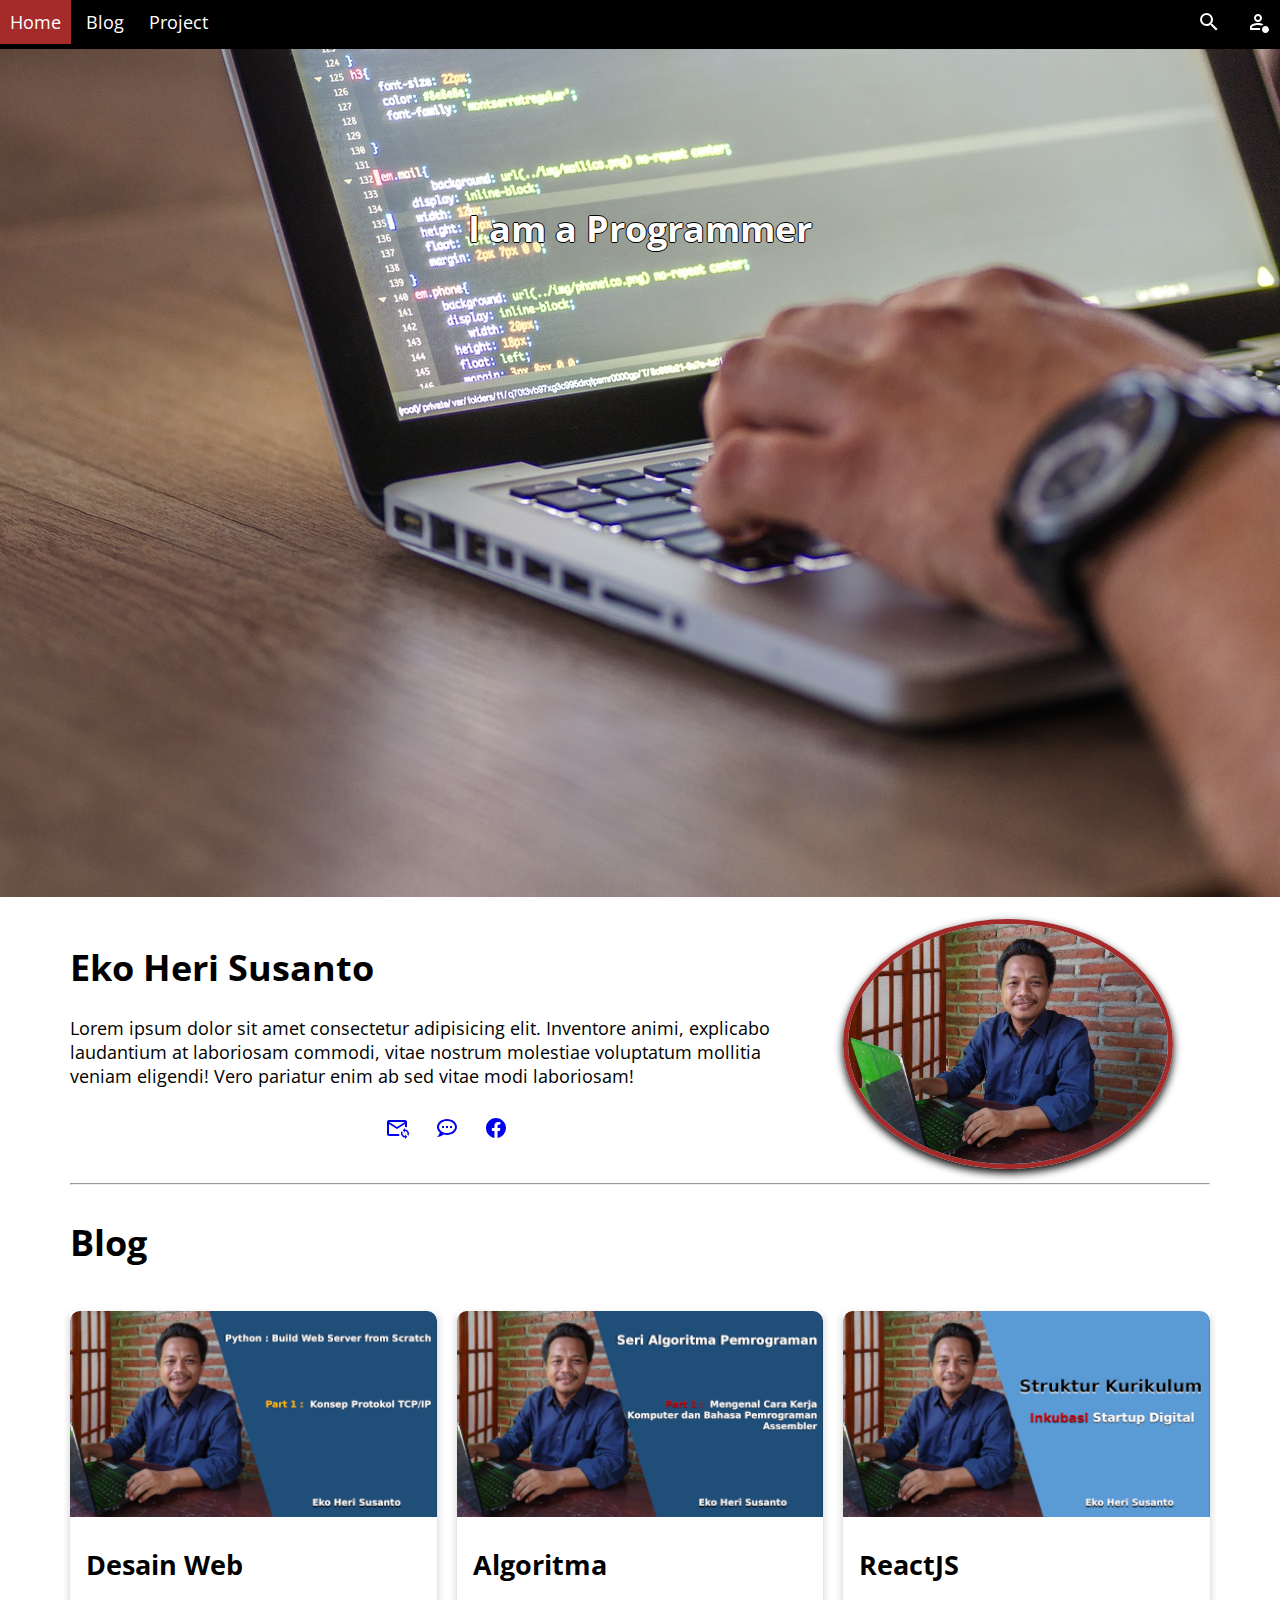
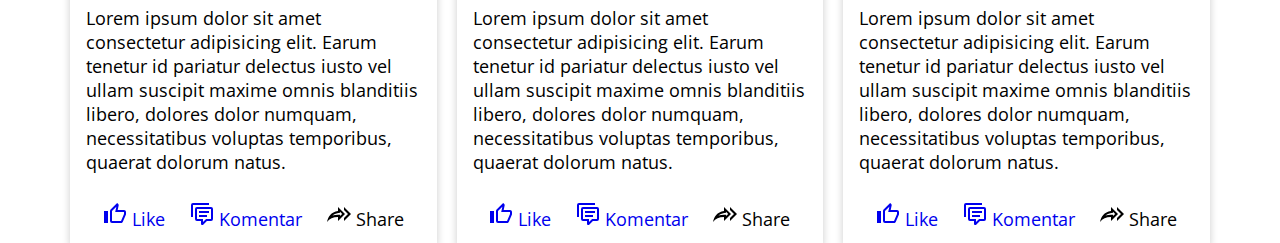
<file: desain-web/desain-web/index.html>
<!DOCTYPE html>
<html lang="en">
<head>
    <meta charset="UTF-8">
    <meta http-equiv="X-UA-Compatible" content="IE=edge">
    <meta name="viewport" content="width=device-width, initial-scale=1.0">
    <title>Eko Heri Susanto</title>
    <link rel="stylesheet" href="style_saya.css">
</head>
<body>
    <svg xmlns="http://www.w3.org/2000/svg" style="display:none;">
        <symbol id="email" viewBox="0 0 24 24">
            <path fill="currentColor" d="M3 4C1.9 4 1 4.9 1 6V18C1 19.1 1.9 20 3 20H13.5A6.5 6.5 0 0 1 13 18H3V8L11 13L19 8V11A6.5 6.5 0 0 1 19.5 11A6.5 6.5 0 0 1 21 11.18V6C21 4.9 20.1 4 19 4H3M3 6H19L11 11L3 6M19 12L16.75 14.25L19 16.5V15C20.38 15 21.5 16.12 21.5 17.5C21.5 17.9 21.41 18.28 21.24 18.62L22.33 19.71C22.75 19.08 23 18.32 23 17.5C23 15.29 21.21 13.5 19 13.5V12M15.67 15.29C15.25 15.92 15 16.68 15 17.5C15 19.71 16.79 21.5 19 21.5V23L21.25 20.75L19 18.5V20C17.62 20 16.5 18.88 16.5 17.5C16.5 17.1 16.59 16.72 16.76 16.38L15.67 15.29Z" />
        </symbol>
        <symbol id="facebook" viewBox="0 0 24 24">
            <path fill="currentColor" d="M12 2.04C6.5 2.04 2 6.53 2 12.06C2 17.06 5.66 21.21 10.44 21.96V14.96H7.9V12.06H10.44V9.85C10.44 7.34 11.93 5.96 14.22 5.96C15.31 5.96 16.45 6.15 16.45 6.15V8.62H15.19C13.95 8.62 13.56 9.39 13.56 10.18V12.06H16.34L15.89 14.96H13.56V21.96A10 10 0 0 0 22 12.06C22 6.53 17.5 2.04 12 2.04Z" />
        </symbol>
        <symbol id="whatsapp" viewBox="0 0 24 24">
            <path fill="currentColor" d="M12 3C6.5 3 2 6.58 2 11C2.05 13.15 3.06 15.17 4.75 16.5C4.75 17.1 4.33 18.67 2 21C4.37 20.89 6.64 20 8.47 18.5C9.61 18.83 10.81 19 12 19C17.5 19 22 15.42 22 11S17.5 3 12 3M12 17C7.58 17 4 14.31 4 11S7.58 5 12 5 20 7.69 20 11 16.42 17 12 17M17 12V10H15V12H17M13 12V10H11V12H13M9 12V10H7V12H9Z" />
        </symbol>
        <symbol id="like" viewBox="0 0 24 24">
            <path fill="currentColor" d="M5,9V21H1V9H5M9,21A2,2 0 0,1 7,19V9C7,8.45 7.22,7.95 7.59,7.59L14.17,1L15.23,2.06C15.5,2.33 15.67,2.7 15.67,3.11L15.64,3.43L14.69,8H21C22.11,8 23,8.9 23,10V12C23,12.26 22.95,12.5 22.86,12.73L19.84,19.78C19.54,20.5 18.83,21 18,21H9M9,19H18.03L21,12V10H12.21L13.34,4.68L9,9.03V19Z" />
        </symbol>
        <symbol id="comment" viewBox="0 0 24 24">
            <path fill="currentColor" d="M12,23A1,1 0 0,1 11,22V19H7A2,2 0 0,1 5,17V7A2,2 0 0,1 7,5H21A2,2 0 0,1 23,7V17A2,2 0 0,1 21,19H16.9L13.2,22.71C13,22.89 12.76,23 12.5,23H12M13,17V20.08L16.08,17H21V7H7V17H13M3,15H1V3A2,2 0 0,1 3,1H19V3H3V15M9,9H19V11H9V9M9,13H17V15H9V13Z" />
        </symbol>
        <symbol id="share" viewBox="0 0 24 24">
            <path fill="currentColor" d="M13 9.8V10.7L11.3 10.9C8.7 11.3 6.8 12.3 5.4 13.6C7.1 13.1 8.9 12.8 11 12.8H13V14.1L15.2 12L13 9.8M11 5L18 12L11 19V14.9C6 14.9 2.5 16.5 0 20C1 15 4 10 11 9M17 8V5L24 12L17 19V16L21 12" />
        </symbol>
        <symbol id="search" viewBox="0 0 24 24">
            <path fill="currentColor" d="M9.5,3A6.5,6.5 0 0,1 16,9.5C16,11.11 15.41,12.59 14.44,13.73L14.71,14H15.5L20.5,19L19,20.5L14,15.5V14.71L13.73,14.44C12.59,15.41 11.11,16 9.5,16A6.5,6.5 0 0,1 3,9.5A6.5,6.5 0 0,1 9.5,3M9.5,5C7,5 5,7 5,9.5C5,12 7,14 9.5,14C12,14 14,12 14,9.5C14,7 12,5 9.5,5Z" />
        </symbol>
        <symbol id="user" viewBox="0 0 24 24">
            <path fill="currentColor" d="M14 20H4V17C4 14.3 9.3 13 12 13C13.5 13 15.9 13.4 17.7 14.3C16.9 14.6 16.3 15 15.7 15.5C14.6 15.1 13.3 14.9 12 14.9C9 14.9 5.9 16.4 5.9 17V18.1H14.2C14.1 18.5 14 19 14 19.5V20M23 19.5C23 21.4 21.4 23 19.5 23S16 21.4 16 19.5 17.6 16 19.5 16 23 17.6 23 19.5M12 6C13.1 6 14 6.9 14 8S13.1 10 12 10 10 9.1 10 8 10.9 6 12 6M12 4C9.8 4 8 5.8 8 8S9.8 12 12 12 16 10.2 16 8 14.2 4 12 4Z" />
        </symbol>
    </svg>
    <div class="penampung-full" style="background-color:black;">
        <div class="baris">
            <div class="kolom-8">
                <ul class="navigasi text-left">
                    <li>
                        <a href="#">Home</a>
                    </li>
                    <li>
                        <a href="#">Blog</a>
                    </li>
                    <li>
                        <a href="#">Project</a>
                    </li>
                </ul>
            </div>
            <div class="kolom-4">
                <ul class="navigasi-icon text-right">
                    <li>
                        <a href="#buka-modal" style="color:white;">
                            <svg width="24" height="24">
                                <use xlink:href="#search" />
                            </svg>
                        </a>
                    </li>
                    <li>
                        <a href="#" style="color:white;">
                            <svg width="24" height="24">
                                <use xlink:href="#user" />
                            </svg>
                        </a>
                        <ul>
                            <li>
                                <a href="#">Register</a>
                            </li>
                            <li>
                                <a href="#">Login</a>
                            </li>
                        </ul>
                    </li>
                </ul>
            </div>
        </div>
    </div> 
    <div class="modal-window" id="buka-modal">
        <div>
            <a href="#tutup-modal" class="modal-close">
                Tutup &times;
            </a>
            <input type="text" placeholder="Cari..." />
        </div>
    </div>
    <div class="header">
        <div class="title">
            <h1>I am a Programmer</h1>
        </div>
    </div>
    <div class="penampung" style="margin-top:10px;">
        <div class="baris">
            <div class="kolom-12 kolom-xl-8">
                <h1>Eko Heri Susanto</h1>
                <p>Lorem ipsum dolor sit amet consectetur adipisicing elit. Inventore animi, explicabo laudantium at laboriosam commodi, vitae nostrum molestiae voluptatum mollitia veniam eligendi! Vero pariatur enim ab sed vitae modi laboriosam!</p>
                <ul class="navigasi-icon text-center">
                    <li>
                        <a href="#">
                            <svg width="24" height="24">
                                <use xlink:href="#email" />
                            </svg>
                        </a>
                    </li>
                    <li>
                        <a href="#">
                            <svg width="24" height="24">
                                <use xlink:href="#whatsapp" />
                            </svg>
                        </a>
                    </li>
                    <li>
                        <a href="#">
                            <svg width="24" height="24">
                                <use xlink:href="#facebook" />
                            </svg>
                        </a>
                    </li>
                </ul>
            </div>
            <div class="kolom-12 kolom-xl-4">
               <img class="img-bulat" src="image/fotoku.jpg" alt="" style="width:320px; height: 240px;"/>
            </div>
        </div>
        <hr />
        <div class="baris">
            <div class="kolom-12">
                <h1>Blog</h1>
            </div>
            <div class="kolom-12 kolom-md-6 kolom-lg-6 kolom-xl-4">
                <div class="kartu">
                    <img src="image/thumbnail1.png" />
                    <div class="penampung-kartu">
                        <h2>Desain Web</h2>
                        <p>Lorem ipsum dolor sit amet consectetur adipisicing elit. Earum tenetur id pariatur delectus iusto vel ullam suscipit maxime omnis blanditiis libero, dolores dolor numquam, necessitatibus voluptas temporibus, quaerat dolorum natus.</p>
                        <ul class="navigasi-icon text-center">
                            <li>
                                <a href="#">
                                    <svg width="24" height="24">
                                        <use xlink:href="#like" />
                                    </svg>
                                    Like
                                </a>
                            </li>
                            <li>
                                <a href="#">
                                    <svg width="24" height="24">
                                        <use xlink:href="#comment" />
                                    </svg>
                                    Komentar
                                </a>
                            </li>
                            <li>
                                <a hre="#">
                                    <svg width="24" height="24">
                                        <use xlink:href="#share" />
                                    </svg>
                                    Share
                                </a>
                            </li>
                        </ul>
                    </div>
                </div>
            </div>
            <div class="kolom-12 kolom-md-6 kolom-lg-6 kolom-xl-4">
                <div class="kartu">
                    <img src="image/thumbnail2.png" />
                    <div class="penampung-kartu">
                        <h2>Algoritma</h2>
                        <p>Lorem ipsum dolor sit amet consectetur adipisicing elit. Earum tenetur id pariatur delectus iusto vel ullam suscipit maxime omnis blanditiis libero, dolores dolor numquam, necessitatibus voluptas temporibus, quaerat dolorum natus.</p>
                        <ul class="navigasi-icon text-center">
                            <li>
                                <a href="#">
                                    <svg width="24" height="24">
                                        <use xlink:href="#like" />
                                    </svg>
                                    Like
                                </a>
                            </li>
                            <li>
                                <a href="#">
                                    <svg width="24" height="24">
                                        <use xlink:href="#comment" />
                                    </svg>
                                    Komentar
                                </a>
                            </li>
                            <li>
                                <a hre="#">
                                    <svg width="24" height="24">
                                        <use xlink:href="#share" />
                                    </svg>
                                    Share
                                </a>
                            </li>
                        </ul>
                    </div>
                </div>
            </div>
            <div class="kolom-12 kolom-md-6 kolom-lg-6 kolom-xl-4">
                <div class="kartu">
                    <img src="image/thumbnail3.png" />
                    <div class="penampung-kartu">
                        <h2>ReactJS</h2>
                        <p>Lorem ipsum dolor sit amet consectetur adipisicing elit. Earum tenetur id pariatur delectus iusto vel ullam suscipit maxime omnis blanditiis libero, dolores dolor numquam, necessitatibus voluptas temporibus, quaerat dolorum natus.</p>
                        <ul class="navigasi-icon text-center">
                            <li>
                                <a href="#">
                                    <svg width="24" height="24">
                                        <use xlink:href="#like" />
                                    </svg>
                                    Like
                                </a>
                            </li>
                            <li>
                                <a href="#">
                                    <svg width="24" height="24">
                                        <use xlink:href="#comment" />
                                    </svg>
                                    Komentar
                                </a>
                            </li>
                            <li>
                                <a hre="#">
                                    <svg width="24" height="24">
                                        <use xlink:href="#share" />
                                    </svg>
                                    Share
                                </a>
                            </li>
                        </ul>
                    </div>
                </div>
            </div>
        </div>
    </div>
</body>
</html>
</file>
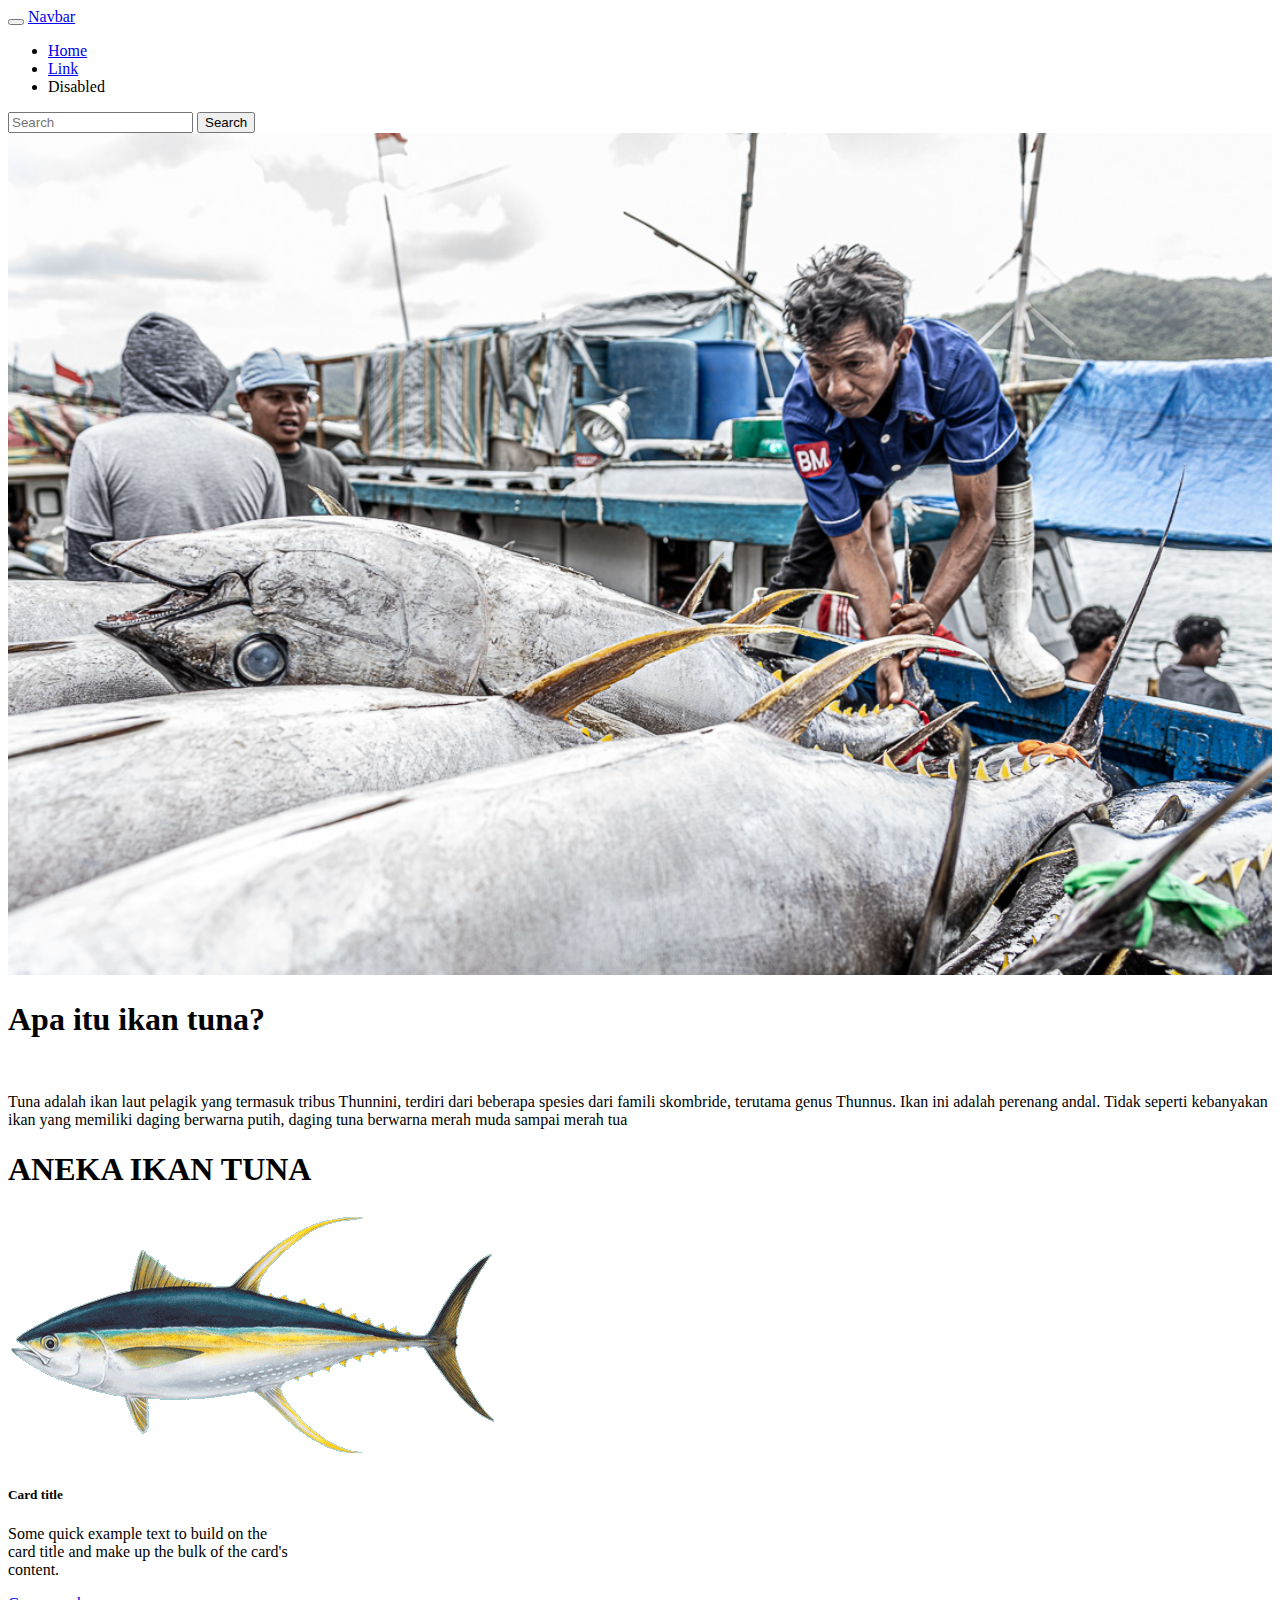
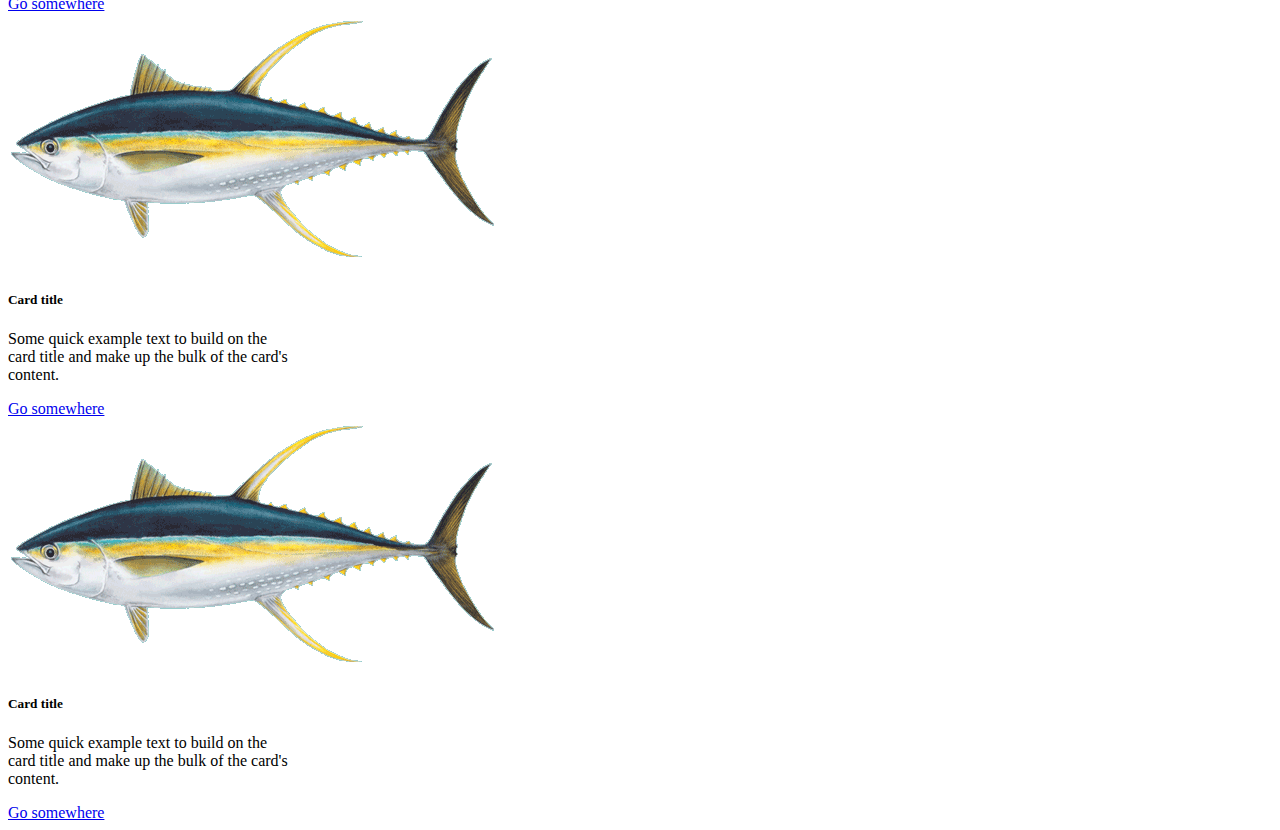
<file: bootstrap.html>
<!doctype html>
<html lang="en">
  <head>
    <meta charset="utf-8">
    <meta name="viewport" content="width=device-width, initial-scale=1">
    <title>Bootstrap demo</title>
    <link href="https://cdn.jsdelivr.net/npm/bootstrap@5.3.2/dist/css/bootstrap.min.css" rel="stylesheet" integrity="sha384-T3c6CoIi6uLrA9TneNEoa7RxnatzjcDSCmG1MXxSR1GAsXEV/Dwwykc2MPK8M2HN" crossorigin="anonymous">
  </head>
  <body>
    <nav class="navbar navbar-expand-lg bg-body-tertiary ">
      <div class="container-fluid text-bg-info p-3">
        <button class="navbar-toggler" type="button" data-bs-toggle="collapse" data-bs-target="#navbarTogglerDemo03" aria-controls="navbarTogglerDemo03" aria-expanded="false" aria-label="Toggle navigation">
          <span class="navbar-toggler-icon"></span>
        </button>
        <a class="navbar-brand" href="#">Navbar</a>
        <div class="collapse navbar-collapse" id="navbarTogglerDemo03">
          <ul class="navbar-nav me-auto mb-2 mb-lg-0">
            <li class="nav-item">
              <a class="nav-link active" aria-current="page" href="#">Home</a>
            </li>
            <li class="nav-item">
              <a class="nav-link" href="#">Link</a>
            </li>
            <li class="nav-item">
              <a class="nav-link disabled" aria-disabled="true">Disabled</a>
            </li>
          </ul>
          <form class="d-flex" role="search">
            <input class="form-control me-2" type="search" placeholder="Search" aria-label="Search">
            <button class="btn btn-outline-success" type="submit">Search</button>
          </form>
        </div>
      </div>
    </nav>
    <img src="image/Pembongkaran-Tuna-Segar-Bitung.jpg" width="100%">
    <div class="container text-right">
      <div class="row">
        <div class="col xl">
          <h1>Apa itu ikan tuna?</h1>
          <br>
          <p>Tuna adalah ikan laut pelagik yang termasuk tribus Thunnini, terdiri dari beberapa spesies dari famili skombride, terutama genus Thunnus. Ikan ini adalah perenang andal. Tidak seperti kebanyakan ikan yang memiliki daging berwarna putih, daging tuna berwarna merah muda sampai merah tua</p>
        </div>
      </div>
    </div>
    <div class="container text-right">
      <div class="row">
        <div class="col xl">
        <h1>ANEKA IKAN TUNA</h1>
      <div class="container text-center">
        <div class="row">
          <div class="col">
            <div class="card" style="width: 18rem;">
              <img src="image/1.gif" class="card-img-top" alt="...">
              <div class="card-body">
                <h5 class="card-title">Card title</h5>
                <p class="card-text">Some quick example text to build on the card title and make up the bulk of the card's content.</p>
                <a href="#" class="btn btn-primary">Go somewhere</a>
              </div>
            </div>
          </div>
          <div class="col">
            <div class="card" style="width: 18rem;">
              <img src="image/1.gif" class="card-img-top" alt="...">
              <div class="card-body">
                <h5 class="card-title">Card title</h5>
                <p class="card-text">Some quick example text to build on the card title and make up the bulk of the card's content.</p>
                <a href="#" class="btn btn-primary">Go somewhere</a>
              </div>
            </div>
          </div>
          </div>
          <div class="col">
            <div class="card" style="width: 18rem;">
              <img src="image/1.gif" class="card-img-top" alt="...">
              <div class="card-body">
                <h5 class="card-title">Card title</h5>
                <p class="card-text">Some quick example text to build on the card title and make up the bulk of the card's content.</p>
                <a href="#" class="btn btn-primary">Go somewhere</a>
              </div>
            </div>
          </div>
          </div>
        </div>
      </div>
      
      
          
    <script src="https://cdn.jsdelivr.net/npm/bootstrap@5.3.2/dist/js/bootstrap.bundle.min.js" integrity="sha384-C6RzsynM9kWDrMNeT87bh95OGNyZPhcTNXj1NW7RuBCsyN/o0jlpcV8Qyq46cDfL" crossorigin="anonymous"></script>
  </body>
</html>
</file>
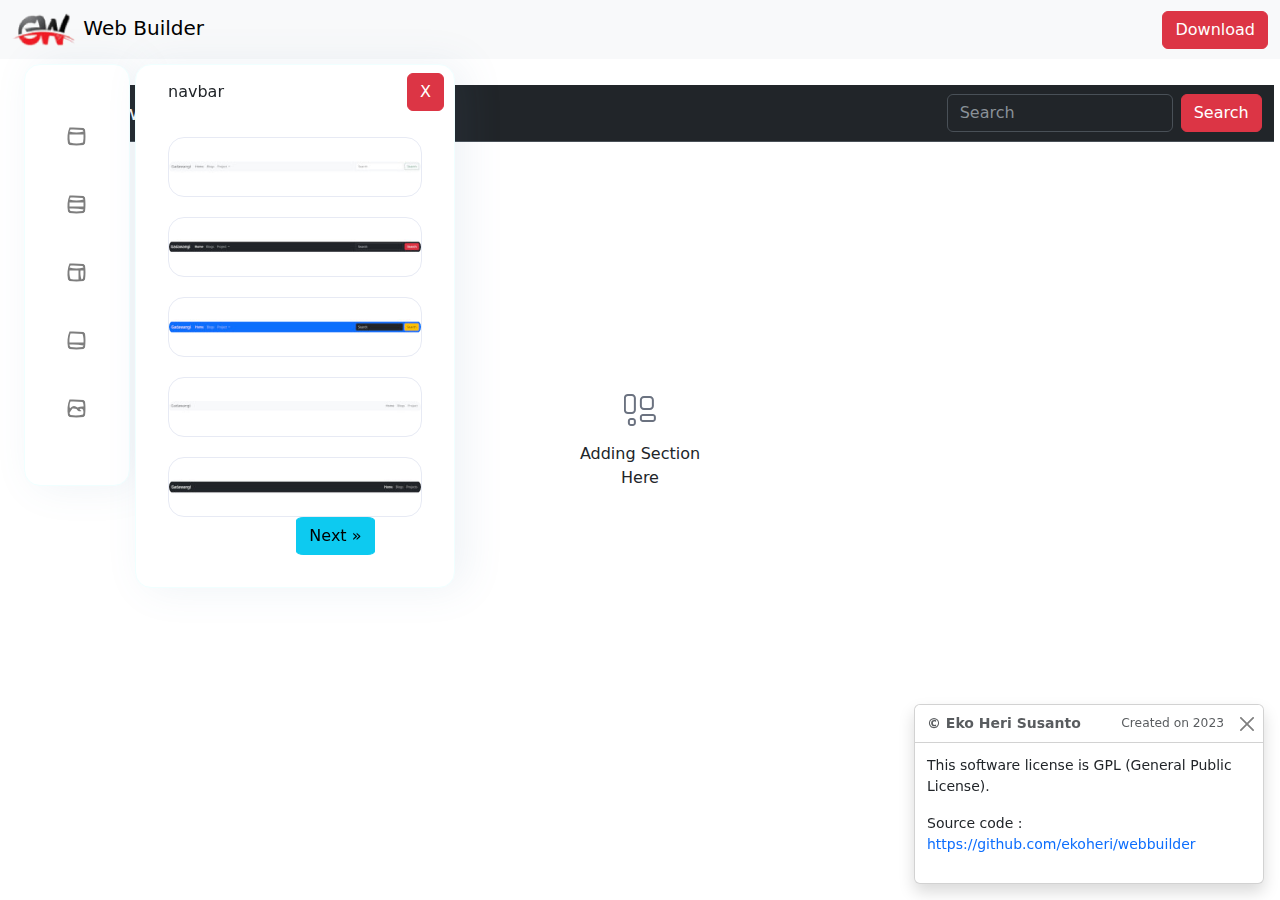
<file: Web Builder - Gadawangi.html>
<!DOCTYPE html>
<!-- saved from url=(0034)https://webbuilder.gadawangi.com/# -->
<html lang="en"><head><meta http-equiv="Content-Type" content="text/html; charset=UTF-8">
    
    <meta name="viewport" content="width=device-width, initial-scale=1">
    <meta http-equiv="Content-Security-Policy" content="upgrade-insecure-requests">
    <meta name="description" content="Raih kemudahan dalam membangun website impian anda dengan Web Builder inovatif kami. Tanpa perlu pengetahuan teknis, Anda dapat membuat website yang menarik dengan cepat. Jelajahi fitur-fitur kreatif kami sekarang.">
    <meta name="keywords" content="web builder, web builder adalah, web builder gratis, web builder free, web builder ai, web build pc, web builder terbaik, web builder indonesia, web building">
    <title>Web Builder - Gadawangi</title>
    <link href="./Web Builder - Gadawangi_files/bootstrap.min.css" rel="stylesheet">
    <link href="./Web Builder - Gadawangi_files/gwbuilder.css" rel="stylesheet">
  </head>
  <body>
    <section>
      <nav class="navbar navbar-expand-lg bg-body-tertiary">
        <div class="container-fluid">
          <a class="navbar-brand" href="https://gadawangi.com/">
            <img src="./Web Builder - Gadawangi_files/logo-gw.png">
            <span>Web Builder</span>
          </a>
          <div class="d-flex" role="search">
            <button id="btnDownload" class="btn btn-danger">Download</button>
          </div>
        </div>
      </nav>
    </section>
    <section class="py-9 px-10 flex items-start w-full justify-end">
        <div class="GW_sidebar">
          <div id="btnSidebarItemNavbar" class="GW_sidebar_item" style="padding-right: 0px;" data-bs-toggle="tooltip" data-bs-placement="right" data-bs-title="Element Navigation bar" data-bs-original-title="" title="">
            <div class="flex w-full h-full items-center" style="padding-right: 20px;">
                <svg xmlns="http://www.w3.org/2000/svg" version="1.1" width="24px" height="24px" style="shape-rendering:geometricPrecision; text-rendering:geometricPrecision; image-rendering:optimizeQuality; fill-rule:evenodd; clip-rule:evenodd" xmlns:xlink="http://www.w3.org/1999/xlink">
                  <g><path style="opacity:0.501" fill="#000000" d="M 4.5,2.5 C 9.17853,2.33418 13.8452,2.50085 18.5,3C 19,3.5 19.5,4 20,4.5C 20.6667,9.16667 20.6667,13.8333 20,18.5C 19.5,19 19,19.5 18.5,20C 13.8333,20.6667 9.16667,20.6667 4.5,20C 4,19.5 3.5,19 3,18.5C 1.94555,12.8855 2.44555,7.5522 4.5,2.5 Z M 5.5,4.5 C 9.51383,4.33449 13.5138,4.50115 17.5,5C 17.9574,5.41395 18.2907,5.91395 18.5,6.5C 13.8333,7.83333 9.16667,7.83333 4.5,6.5C 4.86273,5.81654 5.19607,5.14987 5.5,4.5 Z M 4.5,9.5 C 9.16667,9.5 13.8333,9.5 18.5,9.5C 18.6641,12.1873 18.4974,14.854 18,17.5C 13.6667,18.8333 9.33333,18.8333 5,17.5C 4.50258,14.854 4.33591,12.1873 4.5,9.5 Z"></path></g>
                </svg>
            </div>
          </div>
          <div id="btnSidebarItemHeader" class="GW_sidebar_item" style="padding-right: 0px;" data-bs-toggle="tooltip" data-bs-placement="right" data-bs-title="Element Header" data-bs-original-title="" title="">
            <div class="flex w-full h-full items-center" style="padding-right: 20px;">
                <svg xmlns="http://www.w3.org/2000/svg" version="1.1" width="24px" height="24px" style="shape-rendering:geometricPrecision; text-rendering:geometricPrecision; image-rendering:optimizeQuality; fill-rule:evenodd; clip-rule:evenodd" xmlns:xlink="http://www.w3.org/1999/xlink">
                  <g><path style="opacity:0.507" fill="#000000" d="M 4.5,2.5 C 9.17853,2.33418 13.8452,2.50085 18.5,3C 19,3.5 19.5,4 20,4.5C 20.6667,9.16667 20.6667,13.8333 20,18.5C 19.5,19 19,19.5 18.5,20C 13.8333,20.6667 9.16667,20.6667 4.5,20C 4,19.5 3.5,19 3,18.5C 1.94555,12.8855 2.44555,7.5522 4.5,2.5 Z M 5.5,4.5 C 9.51383,4.33449 13.5138,4.50115 17.5,5C 17.9574,5.41395 18.2907,5.91395 18.5,6.5C 13.8333,7.83333 9.16667,7.83333 4.5,6.5C 4.86273,5.81654 5.19607,5.14987 5.5,4.5 Z M 4.5,9.5 C 9.16667,9.5 13.8333,9.5 18.5,9.5C 18.5,10.8333 18.5,12.1667 18.5,13.5C 13.8333,13.5 9.16667,13.5 4.5,13.5C 4.5,12.1667 4.5,10.8333 4.5,9.5 Z M 4.5,15.5 C 9.21369,15.1734 13.8804,15.5067 18.5,16.5C 18.2907,17.086 17.9574,17.586 17.5,18C 13.5,18.6667 9.5,18.6667 5.5,18C 4.74756,17.3292 4.41423,16.4959 4.5,15.5 Z"></path></g>
                </svg>
            </div>
          </div>
          <div id="btnSidebarItemContent" class="GW_sidebar_item" style="padding-right: 0px;" data-bs-toggle="tooltip" data-bs-placement="right" data-bs-title="Element Content" data-bs-original-title="" title="">
            <div class="flex w-full h-full items-center" style="padding-right: 20px;">
                <svg xmlns="http://www.w3.org/2000/svg" version="1.1" width="24px" height="24px" style="shape-rendering:geometricPrecision; text-rendering:geometricPrecision; image-rendering:optimizeQuality; fill-rule:evenodd; clip-rule:evenodd" xmlns:xlink="http://www.w3.org/1999/xlink">
                  <g><path style="opacity:0.509" fill="#000000" d="M 4.5,2.5 C 9.17853,2.33418 13.8452,2.50085 18.5,3C 19,3.5 19.5,4 20,4.5C 20.6667,9.16667 20.6667,13.8333 20,18.5C 19.5,19 19,19.5 18.5,20C 13.8333,20.6667 9.16667,20.6667 4.5,20C 4,19.5 3.5,19 3,18.5C 1.94555,12.8855 2.44555,7.5522 4.5,2.5 Z M 5.5,4.5 C 9.51383,4.33449 13.5138,4.50115 17.5,5C 17.9574,5.41395 18.2907,5.91395 18.5,6.5C 13.8333,7.83333 9.16667,7.83333 4.5,6.5C 4.86273,5.81654 5.19607,5.14987 5.5,4.5 Z M 4.5,9.5 C 7.5,9.5 10.5,9.5 13.5,9.5C 13.5,12.5 13.5,15.5 13.5,18.5C 10.8127,18.6641 8.14603,18.4974 5.5,18C 4.55621,15.2809 4.22288,12.4475 4.5,9.5 Z M 15.5,9.5 C 16.5,9.5 17.5,9.5 18.5,9.5C 18.6641,12.1873 18.4974,14.854 18,17.5C 17.586,17.9574 17.086,18.2907 16.5,18.5C 15.5159,15.5719 15.1826,12.5719 15.5,9.5 Z"></path></g>
                </svg>
            </div>
          </div>
          <div id="btnSidebarItemFooter" class="GW_sidebar_item" style="padding-right: 0px;" data-bs-toggle="tooltip" data-bs-placement="right" data-bs-title="Element Footer" data-bs-original-title="" title="">
            <div class="flex w-full h-full items-center" style="padding-right: 20px;">
                <svg xmlns="http://www.w3.org/2000/svg" version="1.1" width="24px" height="24px" style="shape-rendering:geometricPrecision; text-rendering:geometricPrecision; image-rendering:optimizeQuality; fill-rule:evenodd; clip-rule:evenodd" xmlns:xlink="http://www.w3.org/1999/xlink">
                  <g><path style="opacity:0.503" fill="#000000" d="M 4.5,2.5 C 9.17853,2.33418 13.8452,2.50085 18.5,3C 19,3.5 19.5,4 20,4.5C 20.6667,9.16667 20.6667,13.8333 20,18.5C 19.5,19 19,19.5 18.5,20C 13.8333,20.6667 9.16667,20.6667 4.5,20C 4,19.5 3.5,19 3,18.5C 1.94555,12.8855 2.44555,7.5522 4.5,2.5 Z M 5.5,4.5 C 9.51383,4.33449 13.5138,4.50115 17.5,5C 18.4438,7.71914 18.7771,10.5525 18.5,13.5C 13.8333,13.5 9.16667,13.5 4.5,13.5C 4.26414,10.3915 4.59748,7.39147 5.5,4.5 Z M 4.5,15.5 C 9.21369,15.1734 13.8804,15.5067 18.5,16.5C 18.2907,17.086 17.9574,17.586 17.5,18C 13.5,18.6667 9.5,18.6667 5.5,18C 4.74756,17.3292 4.41423,16.4959 4.5,15.5 Z"></path></g>
                </svg>
            </div>
          </div>
          <div id="btnSidebarItemPage" class="GW_sidebar_item" style="padding-right: 0px;" data-bs-toggle="tooltip" data-bs-placement="right" data-bs-title="Page Tamplate" data-bs-original-title="" title="">
            <div class="flex w-full h-full items-center" style="padding-right: 20px;">
              <svg xmlns="http://www.w3.org/2000/svg" version="1.1" width="24px" height="24px" style="shape-rendering:geometricPrecision; text-rendering:geometricPrecision; image-rendering:optimizeQuality; fill-rule:evenodd; clip-rule:evenodd" xmlns:xlink="http://www.w3.org/1999/xlink">
                <g><path style="opacity:0.505" fill="#000000" d="M 4.5,2.5 C 9.17853,2.33418 13.8452,2.50085 18.5,3C 19,3.5 19.5,4 20,4.5C 20.6667,9.16667 20.6667,13.8333 20,18.5C 19.5,19 19,19.5 18.5,20C 13.8333,20.6667 9.16667,20.6667 4.5,20C 4,19.5 3.5,19 3,18.5C 1.94555,12.8855 2.44555,7.5522 4.5,2.5 Z M 5.5,4.5 C 9.51383,4.33449 13.5138,4.50115 17.5,5C 18.3802,6.35613 18.7135,7.85613 18.5,9.5C 16.4086,9.31845 14.4086,9.65178 12.5,10.5C 9.80469,8.05714 7.30469,8.39047 5,11.5C 4.29669,9.07085 4.46336,6.73752 5.5,4.5 Z M 7.5,11.5 C 8.87344,11.3433 10.2068,11.51 11.5,12C 12.672,14.0549 14.3386,14.7216 16.5,14C 13.716,11.9195 14.0493,11.2528 17.5,12C 18.5762,13.7261 18.7429,15.5594 18,17.5C 13.9215,18.6295 9.75483,18.7961 5.5,18C 4.97814,17.4387 4.6448,16.772 4.5,16C 5.31461,14.3566 6.31461,12.8566 7.5,11.5 Z"></path></g>
              </svg>

            </div>
          </div>
        </div> <!-- navigation sidebar -->

        <div class="GW_products" id="divProductMenu" style="display: block;">
          <div id="divElementSelected" style="position: absolute;top:15px;">navbar</div>
          <button id="btnCloseProductMenu" class="btn btn-danger" style="position: absolute;top:8px;right: 10px;">
              <span>X</span>
          </button>

            <!-- DIV id="idProductItem" adalah tempat menampilkan product item-->
          <div class="GW_productsItem" id="divDisplayProductItem"><div class="GW_productsItem_item"><img src="[data-uri]"><a href="https://webbuilder.gadawangi.com/#"><svg width="36" height="36" viewBox="0 0 36 36" fill="none" xmlns="http://www.w3.org/2000/svg"><circle cx="18" cy="18" r="18" fill="#FF5525"></circle><path fill-rule="evenodd" clip-rule="evenodd" d="M18 11.25C18.1989 11.25 18.3897 11.329 18.5303 11.4697C18.671 11.6103 18.75 11.8011 18.75 12V18C18.75 18.1989 18.671 18.3897 18.5303 18.5303C18.3897 18.671 18.1989 18.75 18 18.75H12C11.8011 18.75 11.6103 18.671 11.4697 18.5303C11.329 18.3897 11.25 18.1989 11.25 18C11.25 17.8011 11.329 17.6103 11.4697 17.4697C11.6103 17.329 11.8011 17.25 12 17.25H17.25V12C17.25 11.8011 17.329 11.6103 17.4697 11.4697C17.6103 11.329 17.8011 11.25 18 11.25Z" fill="white"></path><path fill-rule="evenodd" clip-rule="evenodd" d="M17.25 18C17.25 17.8011 17.329 17.6103 17.4697 17.4697C17.6103 17.329 17.8011 17.25 18 17.25H24C24.1989 17.25 24.3897 17.329 24.5303 17.4697C24.671 17.6103 24.75 17.8011 24.75 18C24.75 18.1989 24.671 18.3897 24.5303 18.5303C24.3897 18.671 24.1989 18.75 24 18.75H18.75V24C18.75 24.1989 18.671 24.3897 18.5303 24.5303C18.3897 24.671 18.1989 24.75 18 24.75C17.8011 24.75 17.6103 24.671 17.4697 24.5303C17.329 24.3897 17.25 24.1989 17.25 24V18Z" fill="white"></path></svg></a><div id="IdProductItem-navbar-1" hidden=""><nav class="navbar navbar-expand-lg bg-body-tertiary">
            <div class="GW_Editable container-fluid">
              <a class="navbar-brand" href="https://gadawangi.com/">Gadawangi</a>
              <button class="navbar-toggler" type="button" data-bs-toggle="collapse" data-bs-target="#navbarSupportedContent-1" aria-controls="navbarSupportedContent-1" aria-expanded="false" aria-label="Toggle navigation">
                <span class="navbar-toggler-icon"></span>
              </button>
              <div class="collapse navbar-collapse" id="navbarSupportedContent-1">
                <ul class="navbar-nav me-auto mb-2 mb-lg-0">
                  <li class="nav-item">
                    <a class="nav-link active" aria-current="page" href="https://webbuilder.gadawangi.com/#">Home</a>
                  </li>
                  <li class="nav-item">
                    <a class="nav-link" href="https://webbuilder.gadawangi.com/#">Blogs</a>
                  </li>
                  <li class="nav-item dropdown">
                    <a class="nav-link dropdown-toggle" href="https://webbuilder.gadawangi.com/#" role="button" data-bs-toggle="dropdown" aria-expanded="false">
                      Project
                    </a>
                    <ul class="dropdown-menu">
                      <li><a class="dropdown-item" href="https://webbuilder.gadawangi.com/#">Web Builder</a></li>
                      <li><a class="dropdown-item" href="https://webbuilder.gadawangi.com/#">E-Commerce</a></li>
                    </ul>
                  </li>
                </ul>
                <form class="d-flex" role="search">
                  <input class="form-control me-2" type="search" placeholder="Search" aria-label="Search">
                  <button class="btn btn-outline-success" type="submit">Search</button>
                </form>
              </div>
            </div>
        </nav></div></div><div class="GW_productsItem_item"><img src="[data-uri]"><a href="https://webbuilder.gadawangi.com/#"><svg width="36" height="36" viewBox="0 0 36 36" fill="none" xmlns="http://www.w3.org/2000/svg"><circle cx="18" cy="18" r="18" fill="#FF5525"></circle><path fill-rule="evenodd" clip-rule="evenodd" d="M18 11.25C18.1989 11.25 18.3897 11.329 18.5303 11.4697C18.671 11.6103 18.75 11.8011 18.75 12V18C18.75 18.1989 18.671 18.3897 18.5303 18.5303C18.3897 18.671 18.1989 18.75 18 18.75H12C11.8011 18.75 11.6103 18.671 11.4697 18.5303C11.329 18.3897 11.25 18.1989 11.25 18C11.25 17.8011 11.329 17.6103 11.4697 17.4697C11.6103 17.329 11.8011 17.25 12 17.25H17.25V12C17.25 11.8011 17.329 11.6103 17.4697 11.4697C17.6103 11.329 17.8011 11.25 18 11.25Z" fill="white"></path><path fill-rule="evenodd" clip-rule="evenodd" d="M17.25 18C17.25 17.8011 17.329 17.6103 17.4697 17.4697C17.6103 17.329 17.8011 17.25 18 17.25H24C24.1989 17.25 24.3897 17.329 24.5303 17.4697C24.671 17.6103 24.75 17.8011 24.75 18C24.75 18.1989 24.671 18.3897 24.5303 18.5303C24.3897 18.671 24.1989 18.75 24 18.75H18.75V24C18.75 24.1989 18.671 24.3897 18.5303 24.5303C18.3897 24.671 18.1989 24.75 18 24.75C17.8011 24.75 17.6103 24.671 17.4697 24.5303C17.329 24.3897 17.25 24.1989 17.25 24V18Z" fill="white"></path></svg></a><div id="IdProductItem-navbar-2" hidden=""><nav class="navbar navbar-expand-lg bg-dark border-bottom border-body" data-bs-theme="dark">
            <div class="GW_Editable container-fluid">
              <a class="navbar-brand" href="https://gadawangi.com/">Gadawangi</a>
              <button class="navbar-toggler" type="button" data-bs-toggle="collapse" data-bs-target="#navbarSupportedContent-2" aria-controls="navbarSupportedContent-2" aria-expanded="false" aria-label="Toggle navigation">
                <span class="navbar-toggler-icon"></span>
              </button>
              <div class="collapse navbar-collapse" id="navbarSupportedContent-2">
                <ul class="navbar-nav me-auto mb-2 mb-lg-0">
                  <li class="nav-item">
                    <a class="nav-link active" aria-current="page" href="https://webbuilder.gadawangi.com/#">Home</a>
                  </li>
                  <li class="nav-item">
                    <a class="nav-link" href="https://webbuilder.gadawangi.com/#">Blogs</a>
                  </li>
                  <li class="nav-item dropdown">
                    <a class="nav-link dropdown-toggle" href="https://webbuilder.gadawangi.com/#" role="button" data-bs-toggle="dropdown" aria-expanded="false">
                      Project
                    </a>
                    <ul class="dropdown-menu">
                      <li><a class="dropdown-item" href="https://webbuilder.gadawangi.com/#">Web Builder</a></li>
                      <li><a class="dropdown-item" href="https://webbuilder.gadawangi.com/#">E-Commerce</a></li>
                    </ul>
                  </li>
                </ul>
                <form class="d-flex" role="search">
                  <input class="form-control me-2" type="search" placeholder="Search" aria-label="Search">
                  <button class="btn btn-danger" type="submit">Search</button>
                </form>
              </div>
            </div>
        </nav></div></div><div class="GW_productsItem_item"><img src="[data-uri]"><a href="https://webbuilder.gadawangi.com/#"><svg width="36" height="36" viewBox="0 0 36 36" fill="none" xmlns="http://www.w3.org/2000/svg"><circle cx="18" cy="18" r="18" fill="#FF5525"></circle><path fill-rule="evenodd" clip-rule="evenodd" d="M18 11.25C18.1989 11.25 18.3897 11.329 18.5303 11.4697C18.671 11.6103 18.75 11.8011 18.75 12V18C18.75 18.1989 18.671 18.3897 18.5303 18.5303C18.3897 18.671 18.1989 18.75 18 18.75H12C11.8011 18.75 11.6103 18.671 11.4697 18.5303C11.329 18.3897 11.25 18.1989 11.25 18C11.25 17.8011 11.329 17.6103 11.4697 17.4697C11.6103 17.329 11.8011 17.25 12 17.25H17.25V12C17.25 11.8011 17.329 11.6103 17.4697 11.4697C17.6103 11.329 17.8011 11.25 18 11.25Z" fill="white"></path><path fill-rule="evenodd" clip-rule="evenodd" d="M17.25 18C17.25 17.8011 17.329 17.6103 17.4697 17.4697C17.6103 17.329 17.8011 17.25 18 17.25H24C24.1989 17.25 24.3897 17.329 24.5303 17.4697C24.671 17.6103 24.75 17.8011 24.75 18C24.75 18.1989 24.671 18.3897 24.5303 18.5303C24.3897 18.671 24.1989 18.75 24 18.75H18.75V24C18.75 24.1989 18.671 24.3897 18.5303 24.5303C18.3897 24.671 18.1989 24.75 18 24.75C17.8011 24.75 17.6103 24.671 17.4697 24.5303C17.329 24.3897 17.25 24.1989 17.25 24V18Z" fill="white"></path></svg></a><div id="IdProductItem-navbar-3" hidden=""><nav class="navbar navbar-expand-lg bg-primary" data-bs-theme="dark">
            <div class="GW_Editable container-fluid">
              <a class="navbar-brand" href="https://gadawangi.com/">Gadawangi</a>
              <button class="navbar-toggler" type="button" data-bs-toggle="collapse" data-bs-target="#navbarSupportedContent-3" aria-controls="navbarSupportedContent-3" aria-expanded="false" aria-label="Toggle navigation">
                <span class="navbar-toggler-icon"></span>
              </button>
              <div class="collapse navbar-collapse" id="navbarSupportedContent-3">
                <ul class="navbar-nav me-auto mb-2 mb-lg-0">
                  <li class="nav-item">
                    <a class="nav-link active" aria-current="page" href="https://webbuilder.gadawangi.com/#">Home</a>
                  </li>
                  <li class="nav-item">
                    <a class="nav-link" href="https://webbuilder.gadawangi.com/#">Blogs</a>
                  </li>
                  <li class="nav-item dropdown">
                    <a class="nav-link dropdown-toggle" href="https://webbuilder.gadawangi.com/#" role="button" data-bs-toggle="dropdown" aria-expanded="false">
                      Project
                    </a>
                    <ul class="dropdown-menu">
                      <li><a class="dropdown-item" href="https://webbuilder.gadawangi.com/#">Web Builder</a></li>
                      <li><a class="dropdown-item" href="https://webbuilder.gadawangi.com/#">E-Commerce</a></li>
                    </ul>
                  </li>
                </ul>
                <form class="d-flex" role="search">
                  <input class="form-control me-2" type="search" placeholder="Search" aria-label="Search">
                  <button class="btn btn-warning" type="submit">Search</button>
                </form>
              </div>
            </div>
        </nav></div></div><div class="GW_productsItem_item"><img src="[data-uri]"><a href="https://webbuilder.gadawangi.com/#"><svg width="36" height="36" viewBox="0 0 36 36" fill="none" xmlns="http://www.w3.org/2000/svg"><circle cx="18" cy="18" r="18" fill="#FF5525"></circle><path fill-rule="evenodd" clip-rule="evenodd" d="M18 11.25C18.1989 11.25 18.3897 11.329 18.5303 11.4697C18.671 11.6103 18.75 11.8011 18.75 12V18C18.75 18.1989 18.671 18.3897 18.5303 18.5303C18.3897 18.671 18.1989 18.75 18 18.75H12C11.8011 18.75 11.6103 18.671 11.4697 18.5303C11.329 18.3897 11.25 18.1989 11.25 18C11.25 17.8011 11.329 17.6103 11.4697 17.4697C11.6103 17.329 11.8011 17.25 12 17.25H17.25V12C17.25 11.8011 17.329 11.6103 17.4697 11.4697C17.6103 11.329 17.8011 11.25 18 11.25Z" fill="white"></path><path fill-rule="evenodd" clip-rule="evenodd" d="M17.25 18C17.25 17.8011 17.329 17.6103 17.4697 17.4697C17.6103 17.329 17.8011 17.25 18 17.25H24C24.1989 17.25 24.3897 17.329 24.5303 17.4697C24.671 17.6103 24.75 17.8011 24.75 18C24.75 18.1989 24.671 18.3897 24.5303 18.5303C24.3897 18.671 24.1989 18.75 24 18.75H18.75V24C18.75 24.1989 18.671 24.3897 18.5303 24.5303C18.3897 24.671 18.1989 24.75 18 24.75C17.8011 24.75 17.6103 24.671 17.4697 24.5303C17.329 24.3897 17.25 24.1989 17.25 24V18Z" fill="white"></path></svg></a><div id="IdProductItem-navbar-4" hidden=""><nav class="navbar navbar-expand-lg bg-body-tertiary">
            <div class="GW_Editable container-fluid">
              <a class="navbar-brand" href="https://gadawangi.com/">Gadawangi</a>
              <button class="navbar-toggler" type="button" data-bs-toggle="collapse" data-bs-target="#navbarSupportedContent-4" aria-controls="navbarSupportedContent-4" aria-expanded="false" aria-label="Toggle navigation">
                <span class="navbar-toggler-icon"></span>
              </button>
              <div class="collapse navbar-collapse" id="navbarSupportedContent-4">
                <ul class="navbar-nav ms-auto">
                  <li class="nav-item">
                    <a class="nav-link active" aria-current="page" href="https://webbuilder.gadawangi.com/#">Home</a>
                  </li>
                  <li class="nav-item">
                    <a class="nav-link" href="https://webbuilder.gadawangi.com/#">Blogs</a>
                  </li>
                  <li class="nav-item">
                    <a class="nav-link" href="https://webbuilder.gadawangi.com/#">Project</a>
                  </li>
                </ul>
              </div>
            </div>
        </nav></div></div><div class="GW_productsItem_item"><img src="[data-uri]"><a href="https://webbuilder.gadawangi.com/#"><svg width="36" height="36" viewBox="0 0 36 36" fill="none" xmlns="http://www.w3.org/2000/svg"><circle cx="18" cy="18" r="18" fill="#FF5525"></circle><path fill-rule="evenodd" clip-rule="evenodd" d="M18 11.25C18.1989 11.25 18.3897 11.329 18.5303 11.4697C18.671 11.6103 18.75 11.8011 18.75 12V18C18.75 18.1989 18.671 18.3897 18.5303 18.5303C18.3897 18.671 18.1989 18.75 18 18.75H12C11.8011 18.75 11.6103 18.671 11.4697 18.5303C11.329 18.3897 11.25 18.1989 11.25 18C11.25 17.8011 11.329 17.6103 11.4697 17.4697C11.6103 17.329 11.8011 17.25 12 17.25H17.25V12C17.25 11.8011 17.329 11.6103 17.4697 11.4697C17.6103 11.329 17.8011 11.25 18 11.25Z" fill="white"></path><path fill-rule="evenodd" clip-rule="evenodd" d="M17.25 18C17.25 17.8011 17.329 17.6103 17.4697 17.4697C17.6103 17.329 17.8011 17.25 18 17.25H24C24.1989 17.25 24.3897 17.329 24.5303 17.4697C24.671 17.6103 24.75 17.8011 24.75 18C24.75 18.1989 24.671 18.3897 24.5303 18.5303C24.3897 18.671 24.1989 18.75 24 18.75H18.75V24C18.75 24.1989 18.671 24.3897 18.5303 24.5303C18.3897 24.671 18.1989 24.75 18 24.75C17.8011 24.75 17.6103 24.671 17.4697 24.5303C17.329 24.3897 17.25 24.1989 17.25 24V18Z" fill="white"></path></svg></a><div id="IdProductItem-navbar-5" hidden=""><nav class="navbar navbar-expand-lg bg-dark border-bottom border-body" data-bs-theme="dark">
            <div class="GW_Editable container-fluid">
              <a class="navbar-brand" href="https://gadawangi.com/">Gadawangi</a>
              <button class="navbar-toggler" type="button" data-bs-toggle="collapse" data-bs-target="#navbarSupportedContent-5" aria-controls="navbarSupportedContent-5" aria-expanded="false" aria-label="Toggle navigation">
                <span class="navbar-toggler-icon"></span>
              </button>
              <div class="collapse navbar-collapse" id="navbarSupportedContent-5">
                <ul class="navbar-nav ms-auto">
                  <li class="nav-item">
                    <a class="nav-link active" aria-current="page" href="https://webbuilder.gadawangi.com/#">Home</a>
                  </li>
                  <li class="nav-item">
                    <a class="nav-link" href="https://webbuilder.gadawangi.com/#">Blogs</a>
                  </li>
                  <li class="nav-item">
                    <a class="nav-link" href="https://webbuilder.gadawangi.com/#">Projects</a>
                  </li>
                </ul>
                
              </div>
            </div>
        </nav></div></div></div>
          <div class="GW_products_footer">
            <button id="btnPgntPrev" class="btn btn-info" style="visibility: hidden;">« Prev</button>
            <button id="btnPgntNext" class="btn btn-info" style="visibility: visible;">Next »</button>
          </div>
        </div> <!-- Product Menu Item-->

        <div class="GW_content" style="min-height: auto;">
          <!-- div id='divContentCanvas' adalah tempat untuk menampilkan element HTML-->
          <div class="GW_Content_Canvas d-flex flex-column" id="divContentCanvas"><div id="IdElementContainer-navbar-2" class="GW_content_fill"><div class="GW_content_fill_content" id="IdFillElement-navbar-2"><nav class="navbar navbar-expand-lg bg-dark border-bottom border-body" data-bs-theme="dark">
            <div class="GW_Editable container-fluid" id="Id-div-0">
              <a class="navbar-brand" href="https://gadawangi.com/">Gadawangi</a>
              <button class="navbar-toggler" type="button" data-bs-toggle="collapse" data-bs-target="#navbarSupportedContent-2" aria-controls="navbarSupportedContent-2" aria-expanded="false" aria-label="Toggle navigation">
                <span class="navbar-toggler-icon"></span>
              </button>
              <div class="collapse navbar-collapse" id="navbarSupportedContent-2">
                <ul class="navbar-nav me-auto mb-2 mb-lg-0">
                  <li class="nav-item">
                    <a class="nav-link active" aria-current="page" href="https://webbuilder.gadawangi.com/#">Home</a>
                  </li>
                  <li class="nav-item">
                    <a class="nav-link" href="https://webbuilder.gadawangi.com/#">Blogs</a>
                  </li>
                  <li class="nav-item dropdown">
                    <a class="nav-link dropdown-toggle" href="https://webbuilder.gadawangi.com/#" role="button" data-bs-toggle="dropdown" aria-expanded="false">
                      Project
                    </a>
                    <ul class="dropdown-menu">
                      <li><a class="dropdown-item" href="https://webbuilder.gadawangi.com/#">Web Builder</a></li>
                      <li><a class="dropdown-item" href="https://webbuilder.gadawangi.com/#">E-Commerce</a></li>
                    </ul>
                  </li>
                </ul>
                <form class="d-flex" role="search">
                  <input class="form-control me-2" type="search" placeholder="Search" aria-label="Search">
                  <button class="btn btn-danger" type="submit">Search</button>
                </form>
              </div>
            </div>
        </nav></div><div class="GW_content_action"><a href="https://webbuilder.gadawangi.com/#" data-toggle="modal" data-target="#ModalUpdateElement"><svg xmlns="http://www.w3.org/2000/svg" version="1.1" width="48px" height="48px" style="shape-rendering:geometricPrecision; text-rendering:geometricPrecision; image-rendering:optimizeQuality; fill-rule:evenodd; clip-rule:evenodd" xmlns:xlink="http://www.w3.org/1999/xlink"><g><path style="opacity:0.882" fill="#85c7c3" d="M 14.5,3.5 C 37.3201,0.153078 46.8201,9.81974 43,32.5C 40.8333,37.3333 37.3333,40.8333 32.5,43C 6.85917,46.0186 -1.97417,35.1852 6,10.5C 8.44117,7.54644 11.2745,5.21311 14.5,3.5 Z"></path></g><g><path style="opacity:1" fill="#99cecb" d="M 25.5,14.5 C 25.56,13.9569 25.8933,13.6236 26.5,13.5C 27.2745,15.3964 28.2745,17.063 29.5,18.5C 28.6618,18.8417 28.3284,19.5084 28.5,20.5C 27.0413,20.4326 25.7079,20.7659 24.5,21.5C 25.0138,19.6336 25.6805,17.8003 26.5,16C 26.4301,15.2352 26.0967,14.7352 25.5,14.5 Z"></path></g><g><path style="opacity:1" fill="#daecea" d="M 15.5,18.5 C 16.675,18.281 17.675,18.6143 18.5,19.5C 16.3761,20.458 14.3761,21.6246 12.5,23C 14.3451,24.4229 16.3451,25.5896 18.5,26.5C 14.984,27.0901 11.984,25.9235 9.5,23C 11.3584,21.2453 13.3584,19.7453 15.5,18.5 Z"></path></g><g><path style="opacity:1" fill="#dfeeed" d="M 25.5,14.5 C 26.0967,14.7352 26.4301,15.2352 26.5,16C 25.6805,17.8003 25.0138,19.6336 24.5,21.5C 23.2718,24.9563 21.7718,28.2896 20,31.5C 20.3376,25.3211 22.171,19.6545 25.5,14.5 Z"></path></g><g><path style="opacity:1" fill="#d9ebe9" d="M 29.5,18.5 C 38.8981,21.7035 38.7314,24.7035 29,27.5C 28.5,27.1667 28,26.8333 27.5,26.5C 29.3359,25.081 31.3359,23.9143 33.5,23C 31.8068,22.1534 30.1401,21.3201 28.5,20.5C 28.3284,19.5084 28.6618,18.8417 29.5,18.5 Z"></path></g></svg></a><a href="https://webbuilder.gadawangi.com/#"><svg xmlns="http://www.w3.org/2000/svg" version="1.1" width="48px" height="48px" style="shape-rendering:geometricPrecision; text-rendering:geometricPrecision; image-rendering:optimizeQuality; fill-rule:evenodd; clip-rule:evenodd" xmlns:xlink="http://www.w3.org/1999/xlink"><g><path style="opacity:0.866" fill="#ff416d" d="M 14.5,3.5 C 37.3201,0.153078 46.8201,9.81974 43,32.5C 40.8333,37.3333 37.3333,40.8333 32.5,43C 6.85917,46.0186 -1.97417,35.1852 6,10.5C 8.44117,7.54644 11.2745,5.21311 14.5,3.5 Z"></path></g><g><path style="opacity:1" fill="#ffd0d6" d="M 28.5,14.5 C 27.8333,18.5 27.1667,18.5 26.5,14.5C 23.6748,14.1616 21.5082,15.1616 20,17.5C 19.5172,16.552 19.3505,15.552 19.5,14.5C 22.3833,11.9103 25.3833,11.9103 28.5,14.5 Z"></path></g><g><path style="opacity:1" fill="#ff6180" d="M 19.5,14.5 C 19.3505,15.552 19.5172,16.552 20,17.5C 21.5082,15.1616 23.6748,14.1616 26.5,14.5C 27.1667,18.5 27.8333,18.5 28.5,14.5C 29.404,15.209 29.7373,16.209 29.5,17.5C 31.099,17.2322 32.4324,17.5655 33.5,18.5C 27.1667,18.5 20.8333,18.5 14.5,18.5C 15.5676,17.5655 16.901,17.2322 18.5,17.5C 18.2627,16.209 18.596,15.209 19.5,14.5 Z"></path></g><g><path style="opacity:1" fill="#ffccd3" d="M 14.5,18.5 C 20.8333,18.5 27.1667,18.5 33.5,18.5C 31.9238,22.951 31.0905,27.6177 31,32.5C 26.5868,33.6324 22.0868,33.7991 17.5,33C 17,32.5 16.5,32 16,31.5C 15.7083,27.118 15.2083,22.7847 14.5,18.5 Z"></path></g><g><path style="opacity:1" fill="#ff436f" d="M 18.5,20.5 C 22.1667,20.5 25.8333,20.5 29.5,20.5C 29.5,24.1667 29.5,27.8333 29.5,31.5C 25.8333,31.5 22.1667,31.5 18.5,31.5C 18.5,27.8333 18.5,24.1667 18.5,20.5 Z"></path></g></svg></a></div></div></div>
          </div> <!-- GW_Content_Canvas -->
         <!-- Content -->
    </section>
    <section>
      <div id="ModalUpdateElement" class="modal fade" data-backdrop="static" tabindex="-1" role="dialog" aria-labelledby="staticModalUpdateLabel" aria-hidden="true">
        <div class="modal-dialog" role="document">
          <div class="modal-content">
            <div class="modal-header">
              <h5 class="modal-title" id="staticModalUpdateLabel">Update Element</h5>
              <button type="button" class="btn-close" data-bs-dismiss="modal" aria-label="Close"></button>
            </div>
            <div class="modal-body">
              <div id="divUpdateCodeHTML" hidden="">
                <p>
                  <textarea id="txtCodeHTML" class="form-control" style=" min-width:400px; max-width:100%;min-height:400px;height:100%;width:100%;"></textarea>
                </p>
              </div>
              <div id="divUpdateImage" hidden="">
                <p><input id="inpFileImage" type="file"></p>
                <p><img id="imgNewPicture"></p>
                <p>
                  Size of Picture Width <input id="inpImageWidth" style="width:50px;" value="100"> X 
                  Height <input id="inpImageHeight" style="width:50px;" value="100"> Pixel
                </p>
              </div>
            </div>
            <div class="modal-footer justify-content-between">
              <div>
                <button id="btnUpdateElement" type="button" class="btn btn-danger">Save changes</button>
                <button id="btnCopyToCliboard" type="button" class="btn btn-primary">Copy</button>
              </div>
              <div>
                <button type="button" class="btn btn-secondary" data-bs-dismiss="modal">Close</button>
              </div>
            </div>
          </div>
        </div>
      </div>

      <div class="toast-container position-fixed bottom-0 end-0 p-3">
        <div id="liveToast" class="toast fade hide" role="alert" aria-live="assertive" aria-atomic="true">
          <div class="toast-header">
            <strong class="me-auto">© Eko Heri Susanto</strong>
            <small>Created on 2023</small>
            <button type="button" class="btn-close" data-bs-dismiss="toast" aria-label="Close"></button>
          </div>
          <div class="toast-body">
            <p>This software license is GPL (General Public License).</p>
            <p>Source code : <a href="https://github.com/ekoheri/webbuilder">https://github.com/ekoheri/webbuilder</a></p>
          </div>
        </div>
      </div>
    </section>
    <script src="./Web Builder - Gadawangi_files/popper.min.js.download"></script>
    <script src="./Web Builder - Gadawangi_files/bootstrap.bundle.min.js.download"></script>
    <script src="./Web Builder - Gadawangi_files/GW_script.js.download"></script>
  
</body></html>
</file>
<file: desain-web/desain-web/style_saya.css>
@import url("https://fonts.googleapis.com/css?family=Merriweather|Open+Sans");
/*@import url("gambar.css");*/
body {
    font-family: "Open Sans", sans-serif;
    font-size: 18px;
    margin: 0;
    padding: 0;
}
.navigasi{
    list-style: none;
    margin: 0;
    padding: 0;
    overflow: hidden;
    background-color: black;
    text-align: center;
}
.navigasi li {
    display: inline-block;
}
.navigasi li a {
    display:block;
    padding:10px;
    color:white;
    text-decoration : none;
}
.navigasi li a:hover {
    background-color: brown;
}
.navigasi-icon {
    list-style: none;
    margin: 0;
    padding: 0;
    overflow: hidden;
}
.navigasi-icon li {
    display: inline-block;
}
.navigasi-icon li a {
    display: block;
    text-decoration: none;
    padding: 5px;
    margin: 5px;
}
.navigasi-icon li a:hover {
    transform: scale(1.2);
}
.text-center {
    text-align: center;
}
.header {
    background-image: url('image/background.jpg'); /*var(--gambar-background);*/
    width: 100%;
    height: 95vh;
    background-repeat: no-repeat;
    background-size: 100%;
    display: inline-block;
}
.title {
    position: absolute;
    top : 20%;
    width: 100%;
}
.title h1 {
    color: white;
    text-align: center;
    text-shadow: -1px 0 black, 0 1px black,
        1px 0 black, 0 -1px black;
}
@media (min-width : 360px) {
    .header {
        height: 35vh;
    }
}
@media (min-width : 576px) {
    .header {
        height: 55vh;
    }
}
@media (min-width : 992px) {
    .header {
        height: 95vh;
    }
}
.penampung {
    margin-left: auto;
    margin-right: auto;
    padding-left: 15px;
    padding-right: 15px;
}
.penampung-full {
    width: 100%;
    margin-left: auto;
    margin-right: auto;
}
/*Small (sm)*/
@media(min-width:576px){
    .penampung {
        width: 540px;
    }
}
/*Medium (md)*/
@media(min-width:768px){
    .penampung {
        width: 720px;
    }
}
/*Large (lg)*/
@media(min-width:992px){
    .penampung {
        width: 960px;
    }
}
/*Extra Large (xl)*/
@media(min-width:1200px){
    .penampung {
        width: 1140px;
    }
}
/*Extra extra large (xxl)*/
@media(min-width:1400px){
    .penampung {
        width: 1320px;
    }
}
.baris {
    display: grid;
    grid-template-columns: repeat(12, 1fr);
    grid-gap: 20px;
}
.kolom-1 {
    grid-column: span 1;
}
.kolom-2 {
    grid-column: span 2;
}
.kolom-3 {
    grid-column: span 3;
}
.kolom-4 {
    grid-column: span 4;
}
.kolom-5 {
    grid-column: span 5;
}
.kolom-6 {
    grid-column: span 6;
}
.kolom-7 {
    grid-column: span 7;
}
.kolom-8 {
    grid-column: span 8;
}
.kolom-9 {
    grid-column: span 9;
}
.kolom-10 {
    grid-column: span 10;
}
.kolom-11 {
    grid-column: span 11;
}
.kolom-12 {
    grid-column: span 12;
}
/*Kolom medium (kolom-md)*/
@media(min-width:768px) {
    .kolom-md-1 {
        grid-column: span 1;
    }
    .kolom-md-2 {
        grid-column: span 2;
    }
    .kolom-md-3 {
        grid-column: span 3;
    }.kolom-md-4 {
        grid-column: span 4;
    }.kolom-md-5 {
        grid-column: span 5;
    }.kolom-md-6 {
        grid-column: span 6;
    }.kolom-md-7 {
        grid-column: span 7;
    }.kolom-md-8 {
        grid-column: span 8;
    }.kolom-md-9 {
        grid-column: span 9;
    }.kolom-md-10 {
        grid-column: span 10;
    }.kolom-md-11 {
        grid-column: span 11;
    }.kolom-md-12 {
        grid-column: span 12;
    }
}
/*Kolom large (kolom-lg)*/
@media(min-width:922px) {
    .kolom-lg-1 {
        grid-column: span 1;
    }
    .kolom-lg-2 {
        grid-column: span 2;
    }
    .kolom-lg-3 {
        grid-column: span 3;
    }.kolom-lg-4 {
        grid-column: span 4;
    }.kolom-lg-5 {
        grid-column: span 5;
    }.kolom-lg-6 {
        grid-column: span 6;
    }.kolom-lg-7 {
        grid-column: span 7;
    }.kolom-lg-8 {
        grid-column: span 8;
    }.kolom-lg-9 {
        grid-column: span 9;
    }.kolom-lg-10 {
        grid-column: span 10;
    }.kolom-lg-11 {
        grid-column: span 11;
    }.kolom-lg-12 {
        grid-column: span 12;
    }
}
/*Kolom extra large*/
@media(min-width:1200px) {
    .kolom-xl-1 {
        grid-column: span 1;
    }
    .kolom-xl-2 {
        grid-column: span 2;
    }
    .kolom-xl-3 {
        grid-column: span 3;
    }.kolom-xl-4 {
        grid-column: span 4;
    }.kolom-xl-5 {
        grid-column: span 5;
    }.kolom-xl-6 {
        grid-column: span 6;
    }.kolom-xl-7 {
        grid-column: span 7;
    }.kolom-xl-8 {
        grid-column: span 8;
    }.kolom-xl-9 {
        grid-column: span 9;
    }.kolom-xl-10 {
        grid-column: span 10;
    }.kolom-xl-11 {
        grid-column: span 11;
    }.kolom-xl-12 {
        grid-column: span 12;
    }
}
/*Kolom extra extra large */
@media(min-width:1400px) {
    .kolom-xxl-1 {
        grid-column: span 1;
    }
    .kolom-xxl-2 {
        grid-column: span 2;
    }
    .kolom-xxl-3 {
        grid-column: span 3;
    }.kolom-xxl-4 {
        grid-column: span 4;
    }.kolom-xxl-5 {
        grid-column: span 5;
    }.kolom-xxl-6 {
        grid-column: span 6;
    }.kolom-xxl-7 {
        grid-column: span 7;
    }.kolom-xxl-8 {
        grid-column: span 8;
    }.kolom-xxl-9 {
        grid-column: span 9;
    }.kolom-xxl-10 {
        grid-column: span 10;
    }.kolom-xxl-11 {
        grid-column: span 11;
    }.kolom-xxl-12 {
        grid-column: span 12;
    }
}
/* ============== KOMPONEN =============== */
.img-bulat {
    border-radius: 50%;
    border:5px solid brown;
    box-shadow: 0 4px 8px 0 rgba(0,0,0,1);
}

.kartu {
    box-shadow: 0 4px 8px 0 rgba(0,0,0,0.2);
    transition: 0.3s;
}
.penampung-kartu {
    padding: 2px 16px;
}
.kartu img {
    width: 100%;
    border-radius: 10px 10px 0 0;
}
.text-left {
    text-align: left;
}
.text-right {
    text-align: right;
}

/* Modal */
.modal-window {
    position: fixed;
    background-color: rgba(200,200,200,0.75);
    top: 0;
    right: 0;
    bottom: 0;
    left: 0;
    z-index: 999;
    opacity: 0;
    pointer-events: none;
}
.modal-window:target {
    opacity: 1;
    pointer-events: auto;
}
.modal-close {
    color:black;
    line-height: 50px;
    font-size: 80%;
    position: absolute;
    right: 0;
    text-align: center;
    top:0;
    width: 70px;
    text-decoration: none;
}
.modal-close:hover {
    color:gray;
}
.modal-window > div {
    width: 400px;
    position: relative;
    margin: 10% auto;
    padding : 2rem;
    background: white;
    color: gray;
}
.modal-window input[type=text] {
    width: 100%;
    padding: 12px 20px;
    margin: 8px 0;
    box-sizing: border-box;
}

/* Dropdown*/
.navigasi-icon li ul {
    background-color: black;
    visibility: hidden;
    opacity: 0;
    position: absolute;
    right: 0;
    display: none;
    text-align: left;
    padding-left: 0;
}
.navigasi-icon li ul li a {
    width: 90%;
    color: white;
}
.navigasi-icon li:hover > ul,
.navigasi-icon li ul li a:hover {
    visibility: visible;
    opacity: 1;
    display: block;
    color: red;
    transform: scale(1);
}
.navigasi-icon li ul li {
    clear: both;
    width: 100%;
}
</file>
<file: Web Builder - Gadawangi_files/gwbuilder.css>
@import "https://fonts.googleapis.com/css2?family=Nunito:ital,wght@0,200;0,300;0,400;0,600;0,700;0,800;0,900;1,200;1,300;1,400;1,600;1,700;1,800;1,900&display=swap";
@import "https://fonts.googleapis.com/css2?family=Poppins:ital,wght@0,100;0,200;0,300;0,400;0,500;0,600;0,700;0,800;0,900;1,100;1,200;1,300;1,400;1,500;1,600;1,700;1,800;1,900&display=swap";

:root {
    -moz-tab-size: 4;
    tab-size: 4;
}
a {
    text-decoration: none;
} 
body {
    font-family: system-ui, -apple-system, segoe ui, Roboto, Helvetica, Arial, sans-serif, apple color emoji, segoe ui emoji;
}

.GW_sidebar {
    max-height: 33rem;
    --tw-bg-opacity: 1;
    background-color: rgba(255, 255, 255, var(--tw-bg-opacity));
    border: 1px solid rgb(240, 255, 255);
    border-radius: 1rem;
    margin-right: 1.25rem;
    overflow-y: auto;
    padding: 2.5rem 1.25rem;
    position: fixed;
    top : 4rem;
    left: 1.5rem;
    --tw-shadow: 10px 0px 40px rgba(92, 128, 162, 0.1);
    box-shadow: var(--tw-ring-offset-shadow, 0 0 transparent), var(--tw-ring-shadow, 0 0 transparent), var(--tw-shadow);
    z-index: 150;
}
@media(max-width:768px) {
    .GW_sidebar {
    --tw-shadow: 10px 0px 40px rgba(92, 128, 162, 0.1);
    box-shadow: var(--tw-ring-offset-shadow, 0 0 transparent), var(--tw-ring-shadow, 0 0 transparent), var(--tw-shadow);
}
}.GW_sidebar::-webkit-scrollbar {
    width: 0;
}

.w-full {
    width: 100%;
}

.GW_sidebar_item {
    border-radius: .75rem;
    cursor: pointer;
    margin-bottom: .25rem;
    position: relative;
    z-index: 999999;
}
.GW_sidebar_item div {
    display: flex;
    align-items: center;
    padding-top: 1.25rem;
    padding-bottom: 1.25rem;
    padding-left: 1.25rem;
    transition-property: background-color, border-color, color, fill, stroke, opacity, box-shadow, transform;
    transition-timing-function: cubic-bezier(.4, 0, .2, 1);
    transition-duration: .15s;
}
.GW_sidebar_item:hover {
    background: rgb(237, 239, 239);
    -webkit-backdrop-filter: blur(50px);
    backdrop-filter: blur(50px);
}
.GW_sidebar_item:hover p {
    color: #171046;
    font-weight: 700;
}

/*products menu */
.GW_products {
    --tw-bg-opacity: 1;
    background-color: rgba(255, 255, 255, var(--tw-bg-opacity));
    border: 1px solid rgb(240, 255, 255);
    border-radius: 1rem;
    overflow: auto;
    padding: 2rem;
    position: fixed;
    --tw-shadow: 10px 0px 40px rgba(92, 128, 162, 0.1);
    box-shadow: var(--tw-ring-offset-shadow, 0 0 transparent), var(--tw-ring-shadow, 0 0 transparent), var(--tw-shadow);
    width: 20rem;
    max-height: 36rem;
    top : 4rem;
    left: calc(2.5rem + 95px);
    transform: translateX(0%); 
    z-index: 999;
    display: none;
}

@media(max-width:480px) {
    .GW_products {
        width: 60%;
    }
}

.GW_products:target {
    pointer-events: auto;
}

.GW_products::-webkit-scrollbar {
    width: 0;
}

.GW_productsItem {
    margin-top: 20px;
    height: 400px;
    overflow-x: hidden;
    overflow-y: auto;
}
.GW_productsItem_item {
    border-radius: 1rem;
    display: flex;
    flex-direction: row;
    align-items: center;
    margin-top: 20px;
    margin-bottom: 1.25rem;
    position: relative;
    width: 100%;
    border: 1px solid #e7eaf4;
    min-height: 60px;
}
.GW_productsItem_item img {
    border-radius: 1rem;
    height: 100%;
    -webkit-user-select: none;
    -ms-user-select: none;
    user-select: none;
    width: 100%;
}

.GW_productsItem_item a {
    cursor: pointer;
    position: absolute;
    right: .5rem;
    bottom: .5rem;
    border-radius: 50%;
    display: none;
}

.GW_productsItem_item:hover a {
    display: block;
}

.GW_Products_close {
    position: absolute;
    top:5px;
    right: 10px;
}

.GW_products_footer {
    text-align:center;
}

.GW_products_footer button {
    border-radius: 10%;
}
/* Content */

.GW_content {
    width: 100%;
    min-height:auto;
    margin-left: 2%;
    margin-top: 2%;
    --tw-bg-opacity: 1;
    background-color: rgba(255, 255, 255, var(--tw-bg-opacity));
    top : 4rem;
    display: flex;
    align-items: center;
    justify-content: center;
    max-width: 1280px;
}

@media(min-width:640px) {
    .GW_content {
        max-width: 640px;
        min-height:auto;
    }
}
@media(min-width:768px) {
    .GW_content {
        max-width: 768px;
        min-height:auto;
    }
}
@media(min-width:1024px) {
    .GW_content {
        max-width: 1024px;
        min-height:auto;
    }
}
@media(min-width:1280px) {
    .GW_content {
        max-width: 1280px;
        min-height:auto;
    }
}
@media(min-width:1536px) {
    .GW_content {
        max-width: 1536px;
        min-height:auto;
    }
}

@media(max-width:768px) {
    .GW_content {
        width: 100%
    }
}

.GW_Content_Canvas {
    width: 95%;
}

.GW_content .GW_Content_svg_blank {
    margin-left: auto;
    margin-right: auto;
    margin-bottom: 1.25rem;
}

/*
    CSS dibawah ini digunakan pada saat generate element on the fly.
    Jadi CSS ini banyak digunakan di code Javascript
*/
.GW_content_fill {
    border-radius: 1rem;
    position: relative;
    width: 100%;
    margin :0;
}

.GW_content_fill section {
    --tw-translate-x: 0;
    --tw-translate-y: 0;
    --tw-rotate: 0;
    --tw-skew-x: 0;
    --tw-skew-y: 0;
    transform: translateX(var(--tw-translate-x)) translateY(var(--tw-translate-y)) rotate(var(--tw-rotate)) skewX(var(--tw-skew-x)) skewY(var(--tw-skew-y)) scaleX(var(--tw-scale-x)) scaleY(var(--tw-scale-y));
    --tw-scale-x: 1;
    --tw-scale-y: 1;
}

.GW_content_fill .GW_content_fill_content {
    height: auto;
    width: 100%;
}

.GW_content_fill :hover section {
    border: 1px solid rgb(240, 225, 225);
    border-radius: 1%;
    --tw-shadow: 10px 0px 40px rgba(92, 128, 162, 0.1);
    box-shadow: var(--tw-ring-offset-shadow, 0 0 transparent), var(--tw-ring-shadow, 0 0 transparent), var(--tw-shadow);
}

.GW_content_action {
    background-color: white;
    border: 1px solid rgb(240, 225, 225);
    --tw-shadow: 10px 0px 40px rgba(74, 85, 95, 0.1);
    box-shadow: var(--tw-ring-offset-shadow, 0 0 transparent), var(--tw-ring-shadow, 0 0 transparent), var(--tw-shadow);
    border-radius: 1rem;
    padding-top: 5px;
    text-align: center;
    z-index: 9999;
    display: none;
    width: 180px;
    height: 60px;
    position: absolute;
    top : 50%;
    right:5px;
    --tw-translate-x: 0;
    --tw-translate-y: 0;
    --tw-rotate: 0;
    --tw-skew-x: 0;
    --tw-skew-y: 0;
    --tw-scale-x: 1;
    --tw-scale-y: 1;
    transform: translateX(var(--tw-translate-x)) translateY(var(--tw-translate-y)) rotate(var(--tw-rotate)) skewX(var(--tw-skew-x)) skewY(var(--tw-skew-y)) scaleX(var(--tw-scale-x)) scaleY(var(--tw-scale-y));
    --tw-translate-y: -50%
}

.GW_content_action a {
    margin: 0 10px 0 0;
    cursor: pointer;
}

.GW_content_fill:hover .GW_content_action {
    display: block;
}

.GW_content_blank 
{
    position:absolute; 
    width:90%; 
    height: 80%;
}

.GW_content_blank_fill
{
    margin: 0; 
    position: absolute; 
    left:50%;
    top: 50%;
    -ms-transform: translate(-50%, -50%);
    transform: translate(-50%, -50%);
}

.GW_Editable {
    cursor: pointer;
}
</file>
